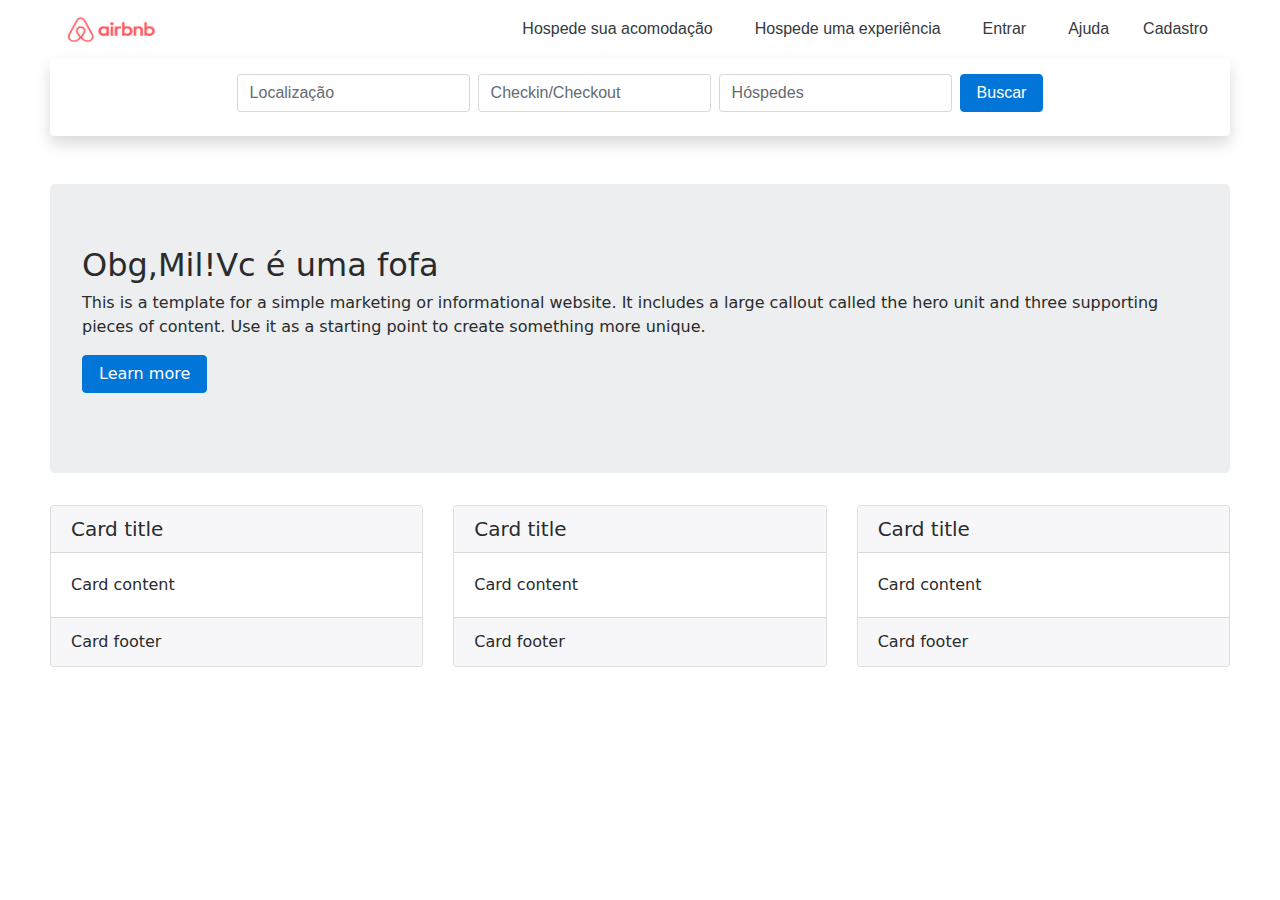
<file: index.html>
<!DOCTYPE html>
<html lang="en">
  <head>
    <meta charset="utf-8">
    <meta http-equiv="X-UA-Compatible" content="IE=edge">
    <meta name="viewport" content="width=device-width, initial-scale=1">

    <title>.: Desafio Gama - Airbnb :.</title>

    <meta name="description" content="Source code generated using layoutit.com">
    <meta name="author" content="LayoutIt!">
      
      <link rel="stylesheet" href="https://stackpath.bootstrapcdn.com/bootstrap/4.4.1/css/bootstrap.min.css" integrity="sha384-Vkoo8x4CGsO3+Hhxv8T/Q5PaXtkKtu6ug5TOeNV6gBiFeWPGFN9MuhOf23Q9Ifjh" crossorigin="anonymous">

    <link href="css/bootstrap.min.css" rel="stylesheet">
    <link href="css/style.css" rel="stylesheet">

  </head>
    
  <body >
    

<div class ="topo">
      
    <div id="logo">
      <img src="airbnb.png" width="100" height="25" /></div>
    
    <div class="btn-toolbar" role="toolbar" aria-label="Toolbar with button groups">
       
           
          
       
        
  <div class="btn-group mr-2" role="group" aria-label="First group">
    <button type="button" class="btn btn-outline-light text-dark">Hospede sua acomodação</button>
  
  </div>
  <div class="btn-group mr-2" role="group" aria-label="Second group">
    <button type="button" class="btn btn-outline-light text-dark">Hospede uma experiência</button>
    
  </div>
  <div class="btn-group mr-2" role="group" aria-label="Third group">
    <button type="button" class="btn btn-outline-light text-dark">Entrar</button>
  </div>
        
        <div class="btn-group" role="group" aria-label="Fourth group">
    <button type="button" class="btn btn-outline-light text-dark">Ajuda</button>
  </div>
        <div class="btn-group" role="group" aria-label="Cinco group">
    <button type="button" class="btn btn-outline-light text-dark">Cadastro</button>
  </div>
        
    </div>
</div>
			
      <div  id="containerpesquisa" class="shadow p-3 mb-5 bg-white rounded" >
      <form id="pesquisa" class="form-inline" >
          
  <label class="sr-only"  for="inlineFormInputName2">Name</label>
  <input type="text" class="form-control mb-2 mr-sm-2" id="inlineFormInputName2" placeholder="Localização">

 
  <div class="input-group mb-2 mr-sm-2">
    
    <input type="text" class="form-control" id="inlineFormInputGroupUsername2" placeholder="Checkin/Checkout">
  </div>
    
          
          <div class="input-group mb-2 mr-sm-2">
    
    <input type="text" class="form-control" id="inlineFormInputGroupUsername2" placeholder="Hóspedes">
  </div>

  
          
  <button type="submit" class="btn btn-primary mb-2">Buscar</button>
</form></div>
			<div class="jumbotron">
				<h2>
					Obg,Mil!Vc é uma fofa
				</h2>
				<p>
					This is a template for a simple marketing or informational website. It includes a large callout called the hero unit and three supporting pieces of content. Use it as a starting point to create something more unique.
				</p>
				<p>
					<a class="btn btn-primary btn-large" href="#">Learn more</a>
				</p>
			</div>
		</div>
	</div>
	<div class="row">
		<div class="col-md-4">
			<div class="card">
				<h5 class="card-header">
					Card title
				</h5>
				<div class="card-body">
					<p class="card-text">
						Card content
					</p>
				</div>
				<div class="card-footer">
					Card footer
				</div>
			</div>
		</div>
		<div class="col-md-4">
			<div class="card">
				<h5 class="card-header">
					Card title
				</h5>
				<div class="card-body">
					<p class="card-text">
						Card content
					</p>
				</div>
				<div class="card-footer">
					Card footer
				</div>
			</div>
		</div>
		<div class="col-md-4">
			<div class="card">
				<h5 class="card-header">
					Card title
				</h5>
				<div class="card-body">
					<p class="card-text">
						Card content
					</p>
				</div>
				<div class="card-footer">
					Card footer
				</div>
			</div>
		</div>
	</div>
</div>

    <script src="js/jquery.min.js"></script>
    <script src="js/bootstrap.min.js"></script>
    <script src="js/scripts.js"></script>
  </body>
</html>
</file>
<file: css/style.css>
.btn-toolbar{
    
    display: flex; justify-content: flex-end;
    margin-top: 10px;
    margin-bottom: 10px;
    margin-right: 5px;
    
}

#logo{
    float: left;
    margin-top: 7px;
    margin-left: 10px;
   
}

topo{
    
}


#pesquisa{
    display: flex; justify-content:center;

    
}

body{
    padding-left: 50px;
    padding-right: 50px;
}

    
}

.form-control {

}
</file>
